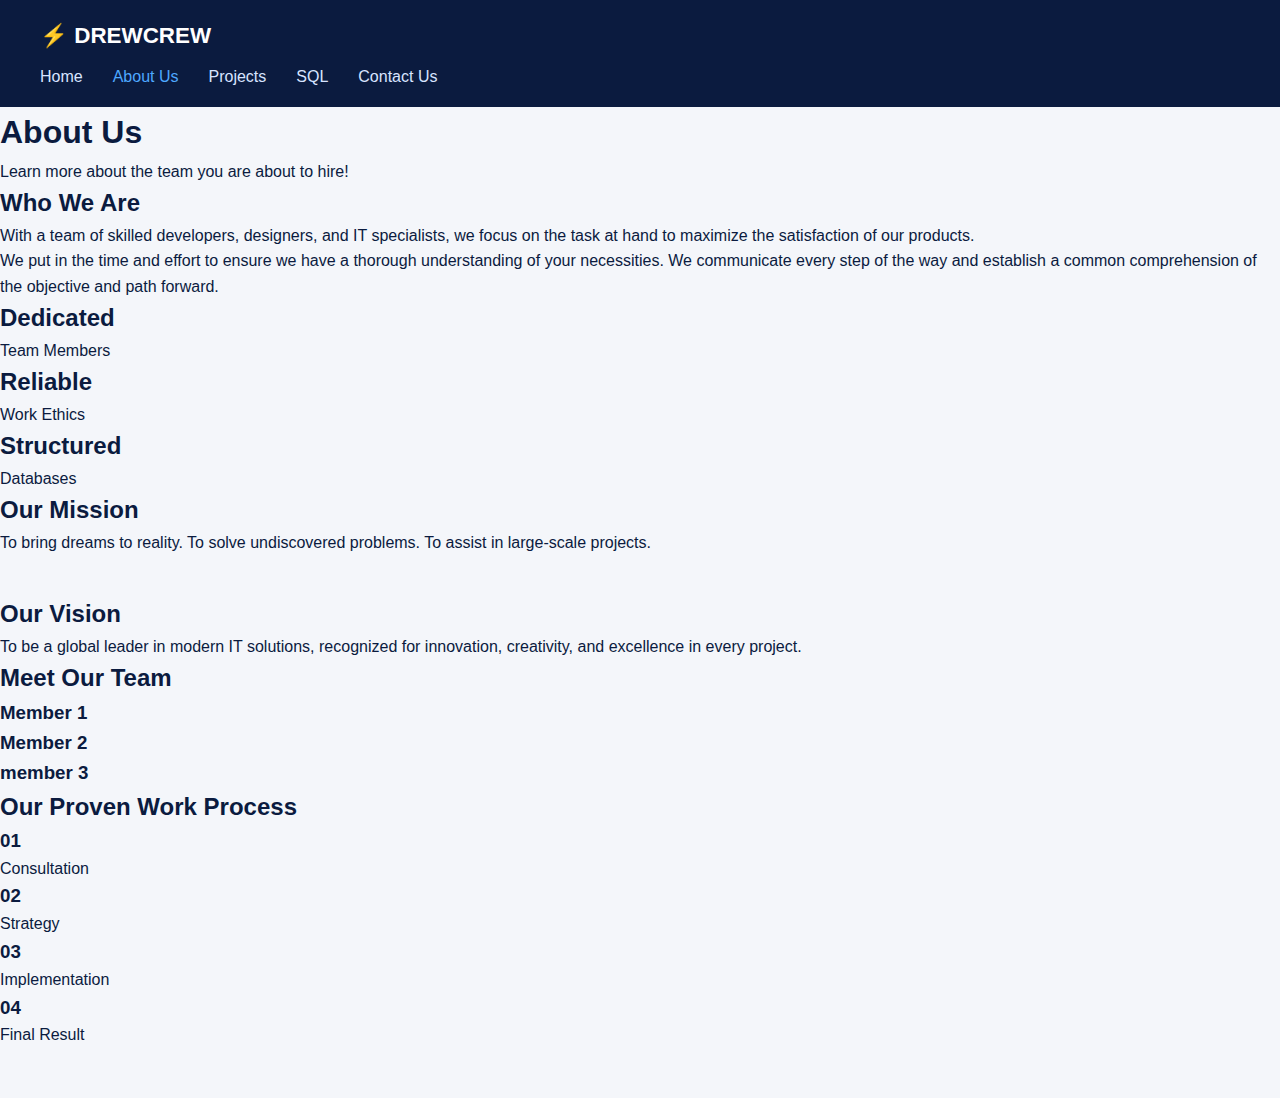
<file: about.html>
<!DOCTYPE html>
<html lang="en">

<head>
    <meta charset="UTF-8">
    <meta name="viewport" content="width=device-width, initial-scale=1.0">
    <title>About Us – DREWCREW</title>
    <link rel="stylesheet" href="style.css">
</head>

<body>

<header>
    <div class="logo">⚡ DREWCREW</div>
    <ul>
        <li><a href="index.html">Home</a></li>
        <li><a href="about.html" style="color:#4ea8ff">About Us</a></li>
        <li><a href="projects.html">Projects</a></li>
        <li><a href="sql.html">SQL</a></li>
        <li><a href="contact.html">Contact Us</a></li>
    </ul>
</header>
    
<div class="page-banner">
    <h1>About Us</h1>
    <p>Learn more about the team you are about to hire!</p>
</div>

<section class="simple-section">

    <h2>Who We Are</h2>
    <p>
        With a team of skilled developers, designers, and IT specialists,
        we focus on the task at hand to maximize the satisfaction of our products.
    </p>
    <p>
        We put in the time and effort to ensure we have a thorough understanding of
        your necessities. We communicate every step of the way and establish a 
        common comprehension of the objective and path forward.
    </p>

</section>

<section class="simple-section">
    <div class="service-boxes">
         <div class="service-box">
        <h2>Dedicated</h2>
        <p>Team Members</p>
    </div>
     <div class="service-box">
        <h2>Reliable</h2>
        <p>Work Ethics</p>
    </div>
    <div class="service-box">
        <h2>Structured</h2>
        <p>Databases</p>
    </div>
    </div>
</section>

<section class="mission-box">

    <h2>Our Mission</h2>
    <p>
        To bring dreams to reality. To solve undiscovered problems. 
        To assist in large-scale projects.
    </p>

    <h2 style="margin-top:40px;">Our Vision</h2>
    <p>
        To be a global leader in modern IT solutions, recognized for
        innovation, creativity, and excellence in every project.
    </p>

</section>

<section class="simple-section">
    <h2>Meet Our Team</h2>

    <div class="team-members">

        <div class="team-card">
            <h3>Member 1</h3>
        </div>

        <div class="team-card">
            <h3>Member 2</h3>
        </div>

        <div class="team-card">
            <h3>member 3</h3>
        </div>

    </div>
</section>

<footer>
    <h2>Our Proven Work Process</h2>

    <div class="footer-steps">
        <div class="footer-step">
            <h3>01</h3>
            <p>Consultation</p>
        </div>

        <div class="footer-step">
            <h3>02</h3>
            <p>Strategy</p>
        </div>

        <div class="footer-step">
            <h3>03</h3>
            <p>Implementation</p>
        </div>

        <div class="footer-step">
            <h3>04</h3>
            <p>Final Result</p>
        </div>
    </div>
</footer>

    
</body>
</html>
</file>
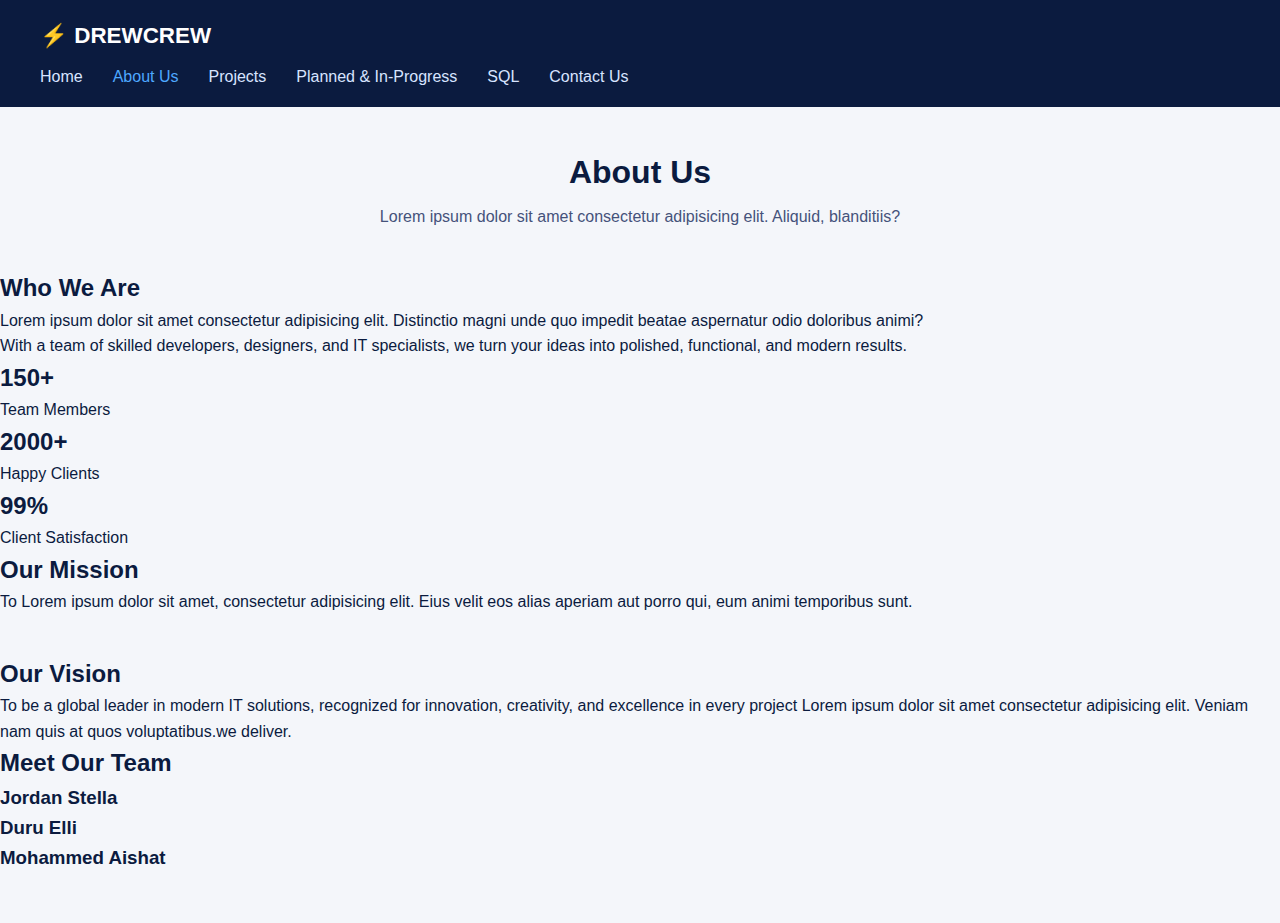
<file: aboutus.html>
<!DOCTYPE html>
<html lang="en">

<head>
    <meta charset="UTF-8">
    <meta name="viewport" content="width=device-width, initial-scale=1.0">
    <title>Document</title>
    <link rel="stylesheet" href="style.css">
</head>

<body>
    <header>
        
        <div class="logo">
    <span class="icon">⚡</span>
    DREWCREW
</div>
        <ul>
            <li><a href="mainpage.html">Home</a></li>
            <li><a href="about.html" style="color:#4ea8ff;">About Us</a></li>
            <li><a href="projects.html">Projects</a></li>
            <li><a href="planned.html">Planned & In-Progress</a></li>
            <li><a href="sql.html">SQL</a></li>
            <li><a href="contact.html">Contact Us</a></li>
        </ul>
    </header>

    <!-- HERO TITLE -->
    <section class="hero-title">
        <h1>About Us</h1>
        <p>Lorem ipsum dolor sit amet consectetur adipisicing elit. Aliquid, blanditiis?</p>
    </section>

    <!-- ABOUT SECTION -->
    <section class="about-section">
        <div class="about-text">
            <h2>Who We Are</h2>
            <p>
                Lorem ipsum dolor sit amet consectetur adipisicing elit. Distinctio magni unde quo impedit beatae
                aspernatur odio doloribus animi?
            </p>
            <p>
                With a team of skilled developers, designers, and IT specialists,
                we turn your ideas into polished, functional, and modern results.
            </p>
        </div>


    </section>

    <!-- STATS SECTION -->
    <section class="stats">
        <div>
            <h2>150+</h2>
            <p>Team Members</p>
        </div>
        <div>
            <h2>2000+</h2>
            <p>Happy Clients</p>
        </div>
        <div>
            <h2>99%</h2>
            <p>Client Satisfaction</p>
        </div>
    </section>

    <!-- MISSION & VISION -->
    <section class="mission-box">
        <h2>Our Mission</h2>
        <p>
            To Lorem ipsum dolor sit amet, consectetur adipisicing elit. Eius velit eos alias aperiam aut porro qui, eum
            animi temporibus sunt.
        </p>

        <h2 style="margin-top:40px;">Our Vision</h2>
        <p>
            To be a global leader in modern IT solutions, recognized for
            innovation, creativity, and excellence in every project Lorem ipsum dolor sit amet consectetur adipisicing
            elit. Veniam nam quis at quos voluptatibus.we deliver.
        </p>
    </section>

    <!-- TEAM SECTION -->
    <section class="team-section">
        <h2>Meet Our Team</h2>

        <div class="team-members">
            <div class="team-card">
               
                <h3>Jordan Stella</h3>
               
            </div>

            <div class="team-card">
               
                <h3>Duru Elli</h3>
                
            </div>

            <div class="team-card">
               
                <h3>Mohammed Aishat</h3>
                
            </div>
        </div>
    </section>
</body>

</html>
</file>
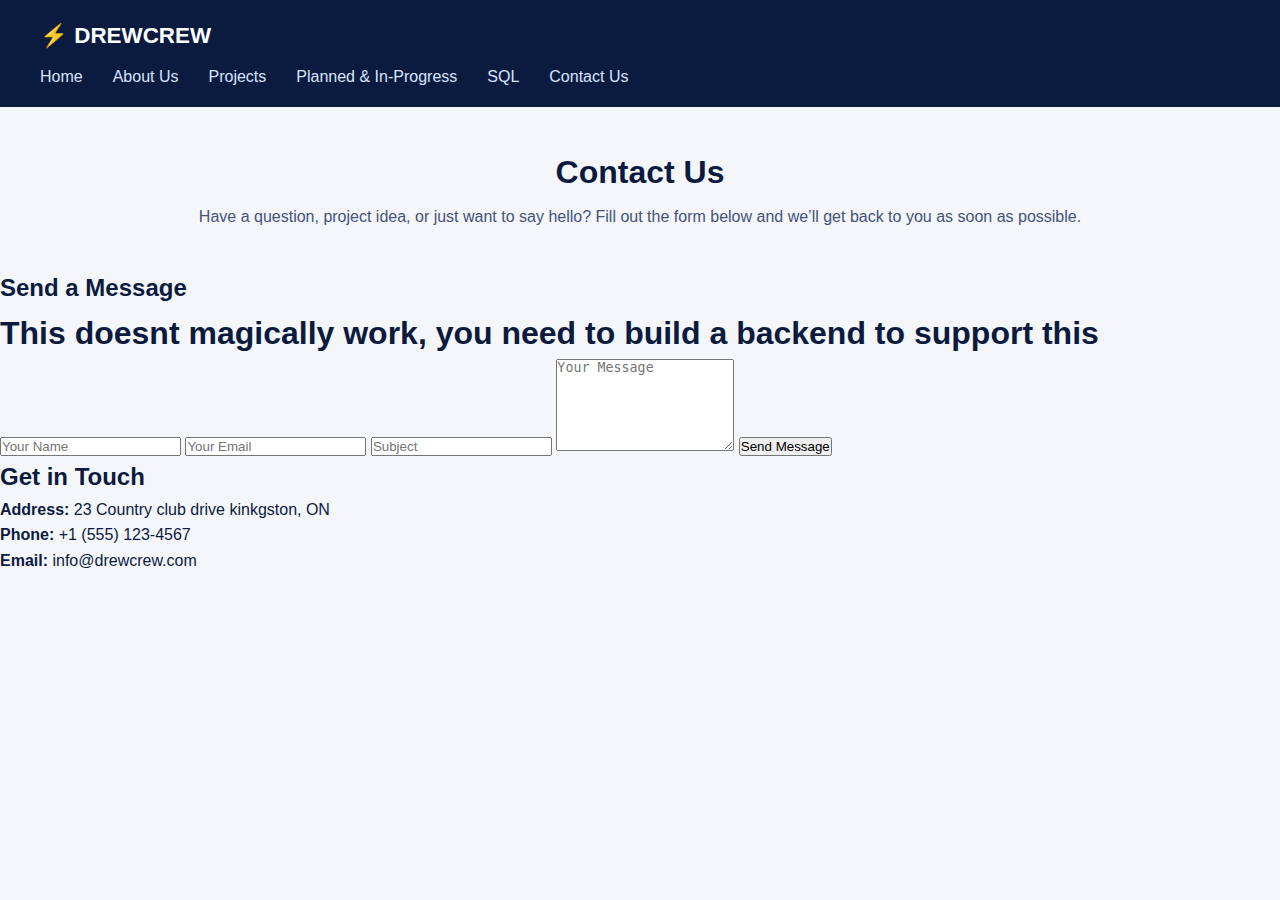
<file: contact.html>
<!DOCTYPE html>
<html lang="en">
<head>
    <meta charset="UTF-8">
    <meta name="viewport" content="width=device-width, initial-scale=1.0">
    <title>Document</title>
    <link rel="stylesheet" href="style.css">
</head>
<body>
    <header>
         <div class="logo">
    <span class="icon">⚡</span>
    DREWCREW
</div>
        <ul>
            <li><a href="index.html">Home</a></li>
            <li><a href="aboutus.html">About Us</a></li>
            <li><a href="projects.html">Projects</a></li>
            <li><a href="planned.html">Planned & In-Progress</a></li>
            <li><a href="sql.html">SQL</a></li>
            <li><a href="contact.html" class="active">Contact Us</a></li>
        </ul>
    </header>

    <!-- HERO -->
    <section class="hero-title">
        <h1>Contact Us</h1>
        <p>Have a question, project idea, or just want to say hello? Fill out the form below and we’ll get back to you as soon as possible.</p>
    </section>

    <!-- CONTACT SECTION -->
    <section class="contact-section">
        <!-- FORM CARD -->
        <div class="contact-card contact-form">
            <h2>Send a Message</h2>
		<h1> This doesnt magically work, you need to build a backend to support this </h1>
            <form>
                <input type="text" placeholder="Your Name" required>
                <input type="email" placeholder="Your Email" required>
                <input type="text" placeholder="Subject" required>
                <textarea rows="6" placeholder="Your Message" required></textarea>
                <button type="submit">Send Message</button>
            </form>
        </div>

        <!-- INFO CARD -->
        <div class="contact-card contact-info">
            <h2>Get in Touch</h2>
            <p><strong>Address:</strong> 23 Country club drive kinkgston, ON</p>
            <p><strong>Phone:</strong> +1 (555) 123-4567</p>
            <p><strong>Email:</strong> info@drewcrew.com</p>
        </div>
    </section>

</body>
</html>
</file>
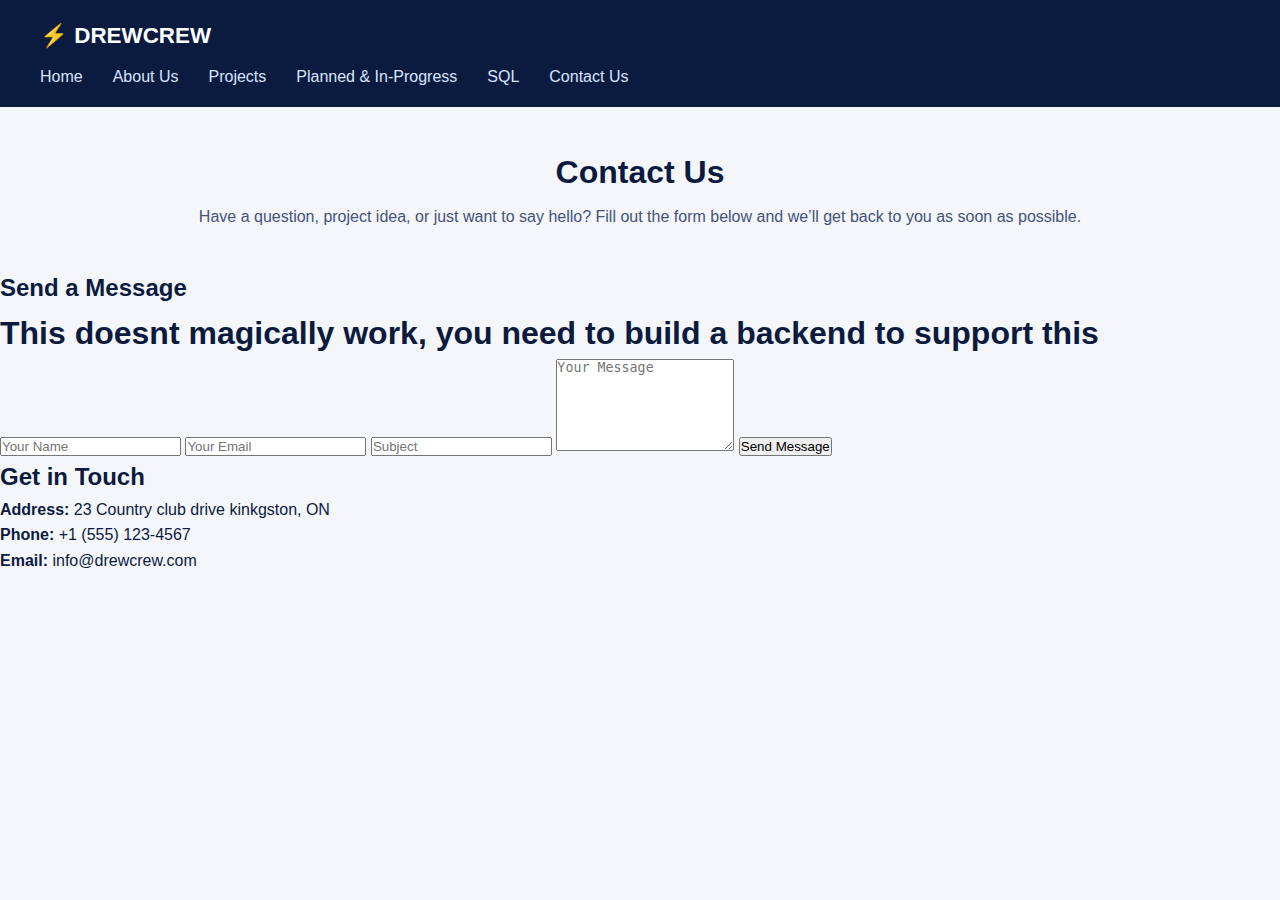
<file: contactus.html>
<!DOCTYPE html>
<html lang="en">
<head>
    <meta charset="UTF-8">
    <meta name="viewport" content="width=device-width, initial-scale=1.0">
    <title>Document</title>
    <link rel="stylesheet" href="style.css">
</head>
<body>
    <header>
         <div class="logo">
    <span class="icon">⚡</span>
    DREWCREW
</div>
        <ul>
            <li><a href="index.html">Home</a></li>
            <li><a href="aboutus.html">About Us</a></li>
            <li><a href="projects.html">Projects</a></li>
            <li><a href="planned.html">Planned & In-Progress</a></li>
            <li><a href="sql.html">SQL</a></li>
            <li><a href="contactus.html" class="active">Contact Us</a></li>
        </ul>
    </header>

    <!-- HERO -->
    <section class="hero-title">
        <h1>Contact Us</h1>
        <p>Have a question, project idea, or just want to say hello? Fill out the form below and we’ll get back to you as soon as possible.</p>
    </section>

    <!-- CONTACT SECTION -->
    <section class="contact-section">
        <!-- FORM CARD -->
        <div class="contact-card contact-form">
            <h2>Send a Message</h2>
		<h1> This doesnt magically work, you need to build a backend to support this </h1>
            <form>
                <input type="text" placeholder="Your Name" required>
                <input type="email" placeholder="Your Email" required>
                <input type="text" placeholder="Subject" required>
                <textarea rows="6" placeholder="Your Message" required></textarea>
                <button type="submit">Send Message</button>
            </form>
        </div>

        <!-- INFO CARD -->
        <div class="contact-card contact-info">
            <h2>Get in Touch</h2>
            <p><strong>Address:</strong> 23 Country club drive kinkgston, ON</p>
            <p><strong>Phone:</strong> +1 (555) 123-4567</p>
            <p><strong>Email:</strong> info@drewcrew.com</p>
        </div>
    </section>

</body>
</html>
</file>
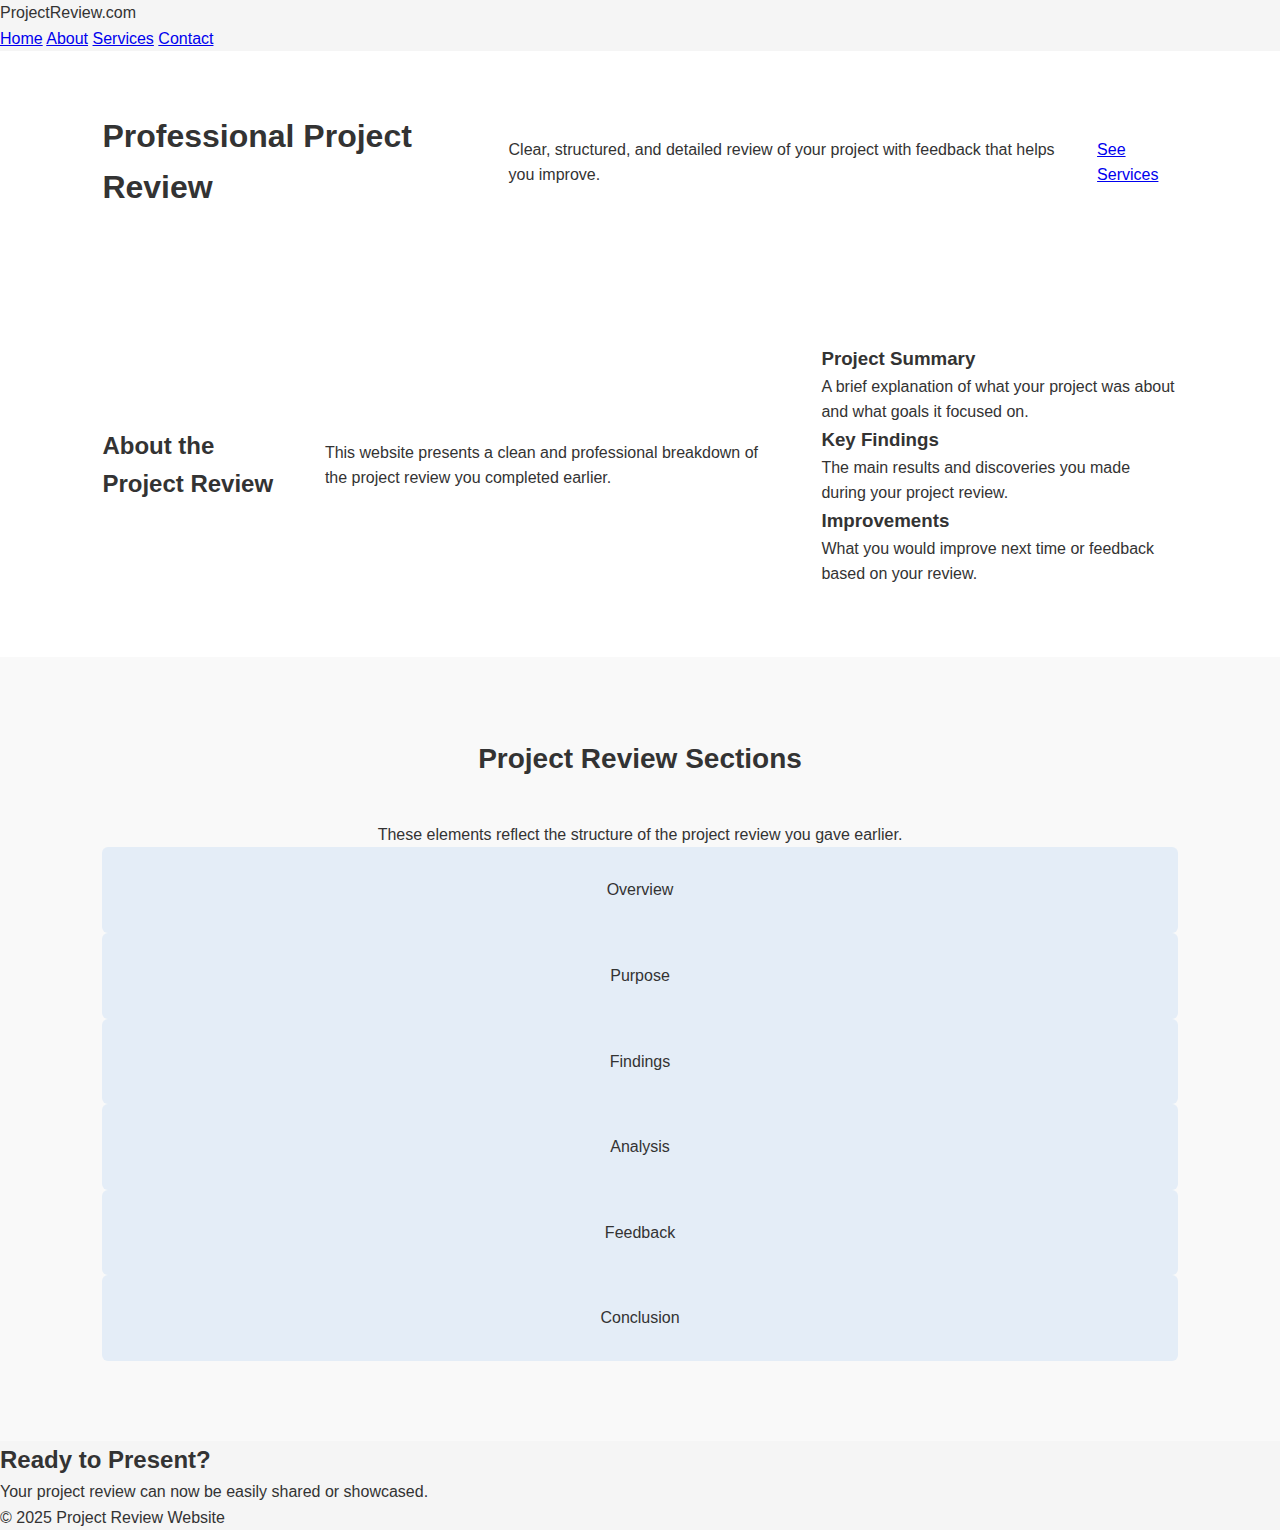
<file: index2.html>
<!DOCTYPE html>
<html lang="en">
<head>
    <meta charset="UTF-8">
    <meta name="viewport" content="width=device-width, initial-scale=1.0">
    <title>Document</title>
    <link rel="stylesheet" href="2.css">
</head>
<body>
<!-- HEADER -->
<header>
<div class="logo">ProjectReview.com</div>
<nav>
<a href="#home">Home</a>
<a href="#about">About</a>
<a href="#services">Services</a>
<a href="#contact">Contact</a>
</nav>
</header>


<!-- HERO SECTION -->
<section class="hero" id="home">
<h1>Professional Project Review</h1>
<p>Clear, structured, and detailed review of your project with feedback that helps you improve.</p>
<a href="#services" class="btn">See Services</a>
</section>


<!-- ABOUT SECTION -->
<section class="about" id="about">
<h2>About the Project Review</h2>
<p>This website presents a clean and professional breakdown of the project review you completed earlier.</p>


<div class="about-grid">
<div class="about-card">
<h3>Project Summary</h3>
<p>A brief explanation of what your project was about and what goals it focused on.</p>
</div>


<div class="about-card">
<h3>Key Findings</h3>
<p>The main results and discoveries you made during your project review.</p>
</div>


<div class="about-card">
<h3>Improvements</h3>
<p>What you would improve next time or feedback based on your review.</p>
</div>
</div>
</section>


<!-- SERVICES SECTION -->
<section class="services" id="services">
<h2>Project Review Sections</h2>
<p>These elements reflect the structure of the project review you gave earlier.</p>


<div class="service-grid">
<div class="service-box">Overview</div>
<div class="service-box">Purpose</div>
<div class="service-box">Findings</div>
<div class="service-box">Analysis</div>
<div class="service-box">Feedback</div>
<div class="service-box">Conclusion</div>
</div>
</section>


<!-- CTA -->
<section class="cta">
<h2>Ready to Present?</h2>
<p>Your project review can now be easily shared or showcased.</p>
</section>


<footer>
© 2025 Project Review Website
</footer>

</body>
</html>
</file>
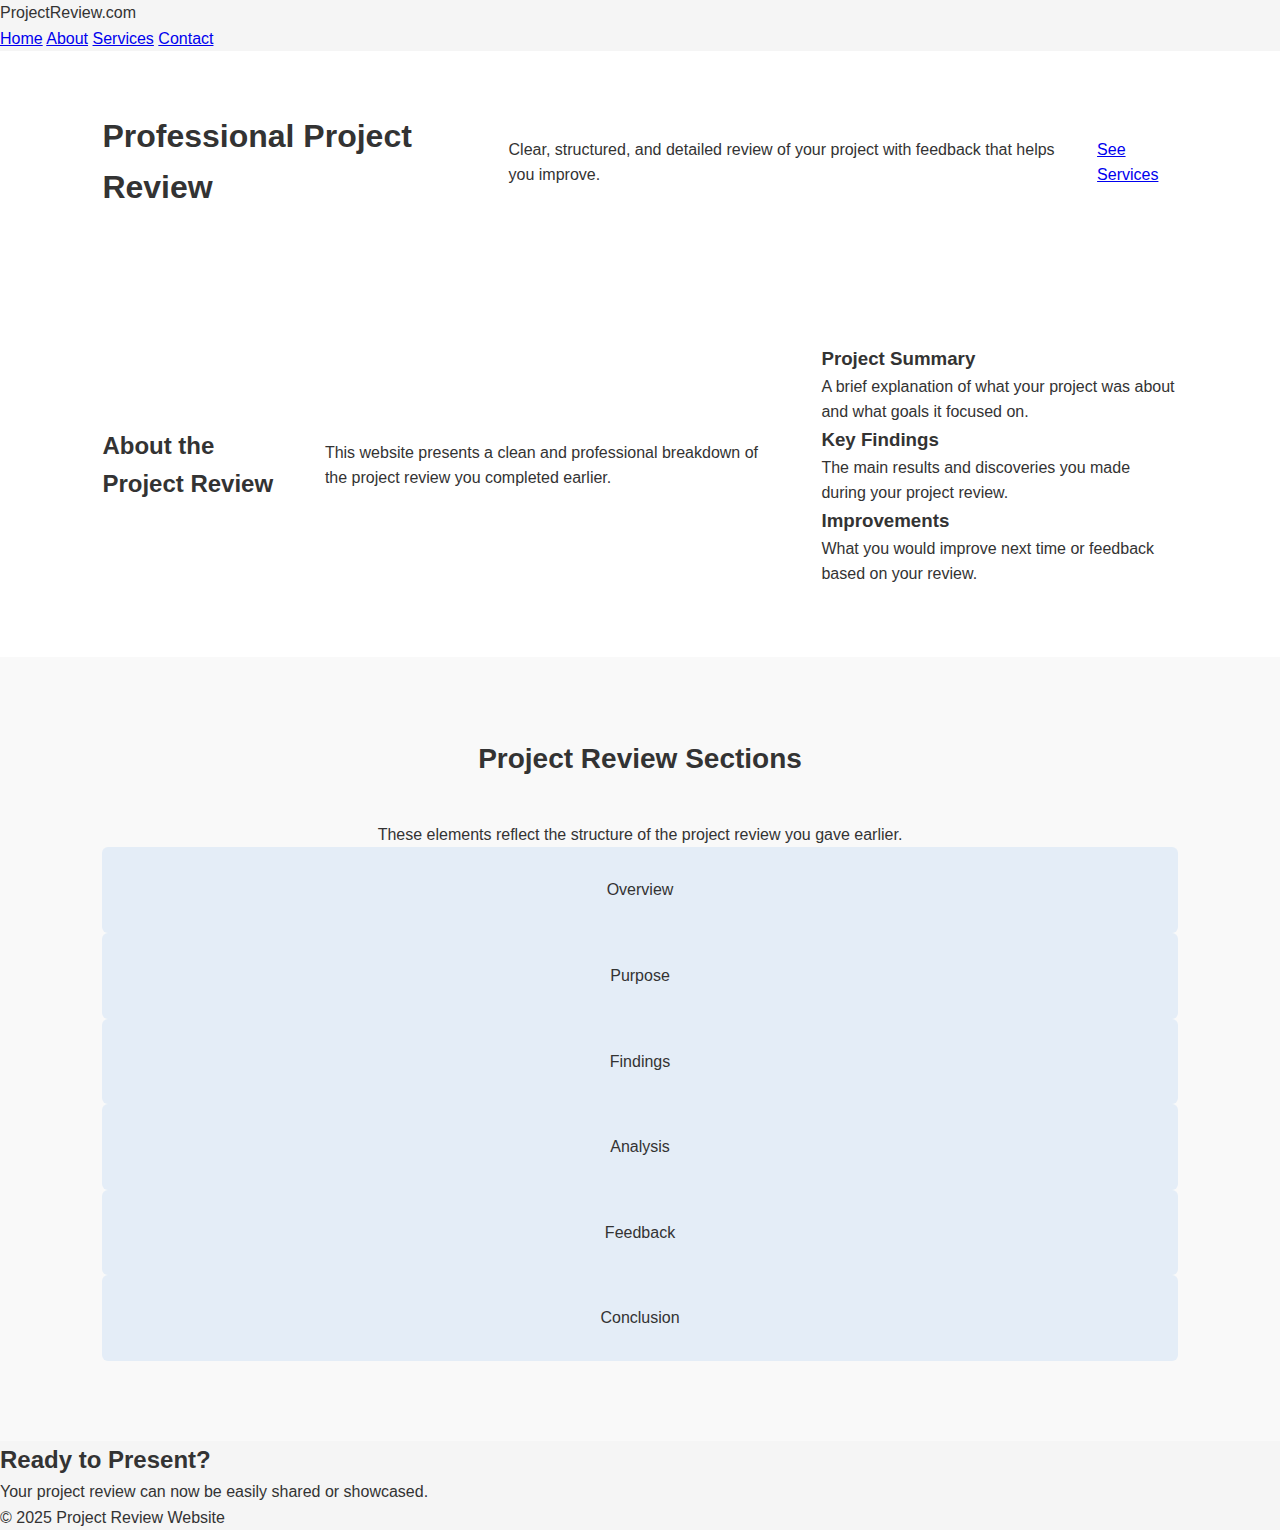
<file: num3.html>
<!DOCTYPE html>
<html lang="en">
<head>
    <meta charset="UTF-8">
    <meta name="viewport" content="width=device-width, initial-scale=1.0">
    <title>Document</title>
    <link rel="stylesheet" href="2.css">
</head>
<body>
    </head>


<body>
<!-- HEADER -->
<header>
<div class="logo">ProjectReview.com</div>
<nav>
<a href="#home">Home</a>
<a href="#about">About</a>
<a href="#services">Services</a>
<a href="#contact">Contact</a>
</nav>
</header>


<!-- HERO SECTION -->
<section class="hero" id="home">
<h1>Professional Project Review</h1>
<p>Clear, structured, and detailed review of your project with feedback that helps you improve.</p>
<a href="#services" class="btn">See Services</a>
</section>


<!-- ABOUT SECTION -->
<section class="about" id="about">
<h2>About the Project Review</h2>
<p>This website presents a clean and professional breakdown of the project review you completed earlier.</p>


<div class="about-grid">
<div class="about-card">
<h3>Project Summary</h3>
<p>A brief explanation of what your project was about and what goals it focused on.</p>
</div>


<div class="about-card">
<h3>Key Findings</h3>
<p>The main results and discoveries you made during your project review.</p>
</div>


<div class="about-card">
<h3>Improvements</h3>
<p>What you would improve next time or feedback based on your review.</p>
</div>
</div>
</section>


<!-- SERVICES SECTION -->
<section class="services" id="services">
<h2>Project Review Sections</h2>
<p>These elements reflect the structure of the project review you gave earlier.</p>


<div class="service-grid">
<div class="service-box">Overview</div>
<div class="service-box">Purpose</div>
<div class="service-box">Findings</div>
<div class="service-box">Analysis</div>
<div class="service-box">Feedback</div>
<div class="service-box">Conclusion</div>
</div>
</section>


<!-- CTA -->
<section class="cta">
<h2>Ready to Present?</h2>
<p>Your project review can now be easily shared or showcased.</p>
</section>


<footer>
© 2025 Project Review Website
</footer>

</body>
</html>
</file>
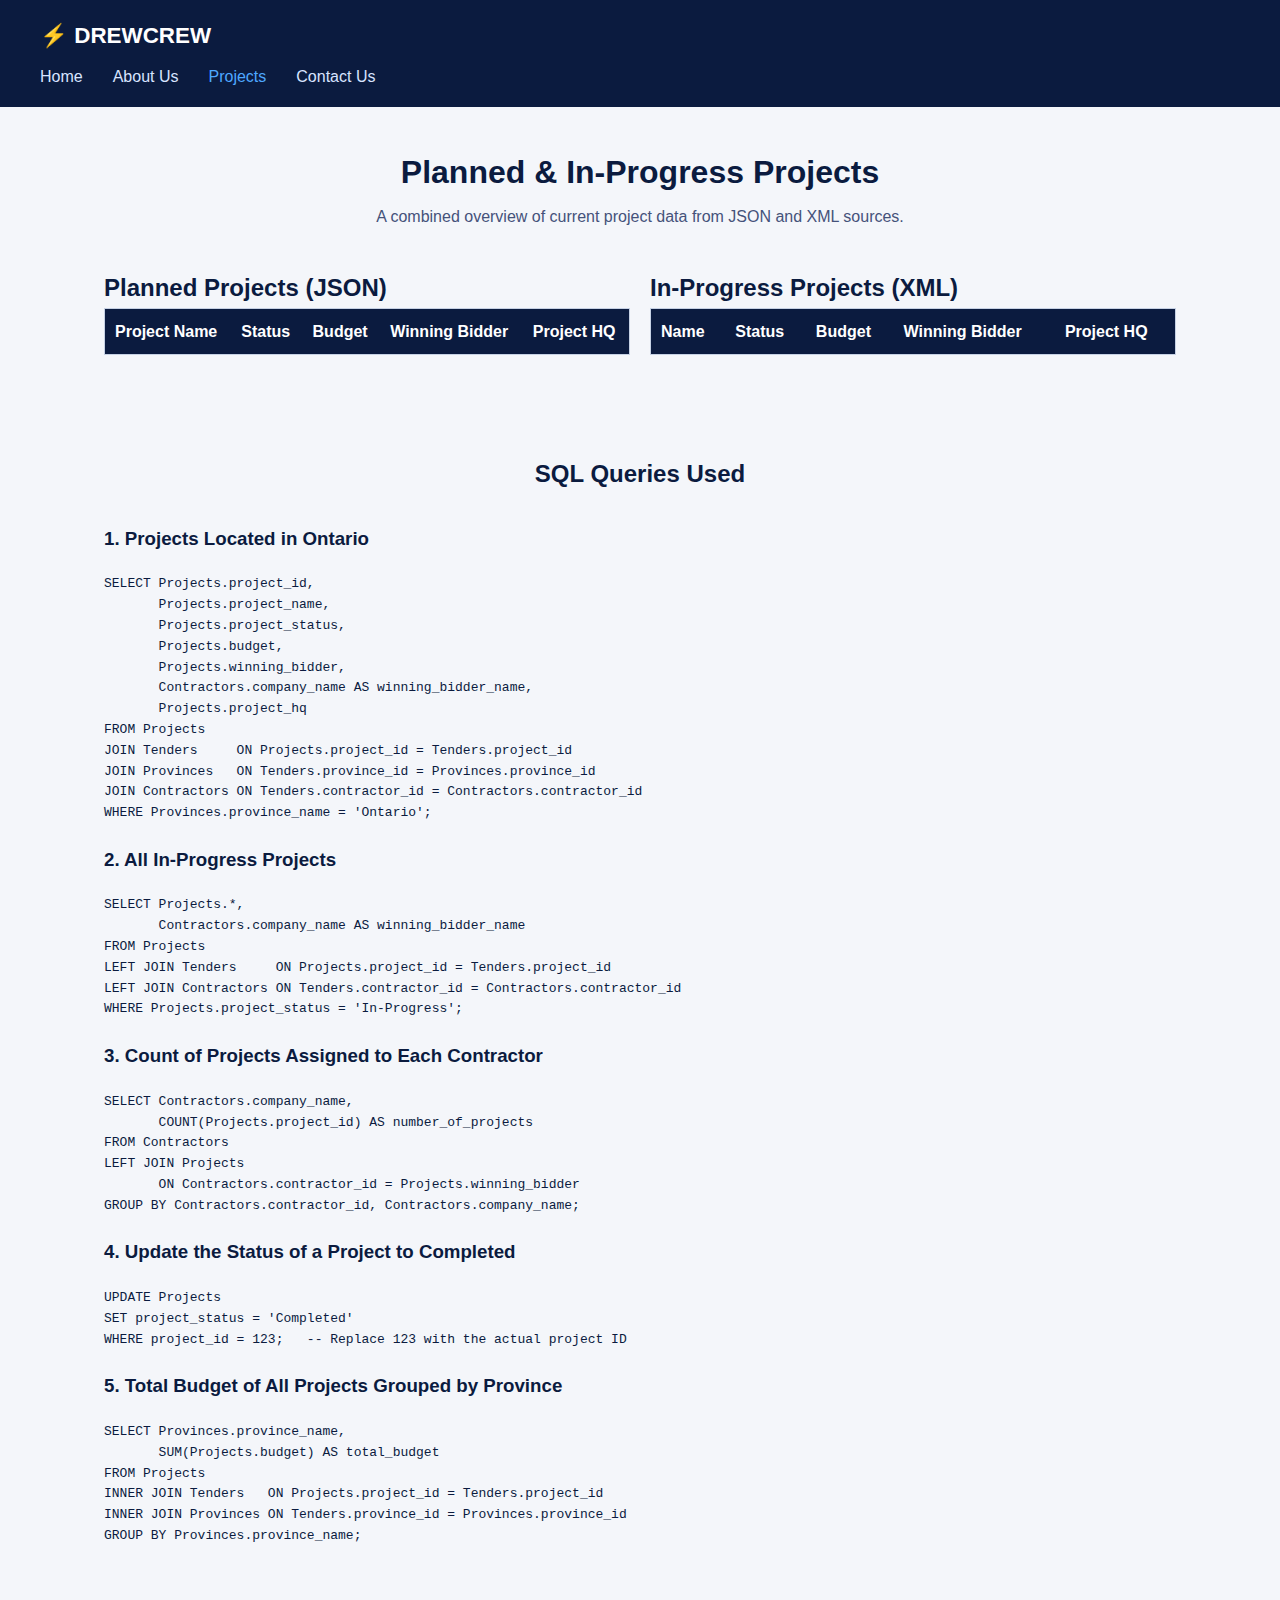
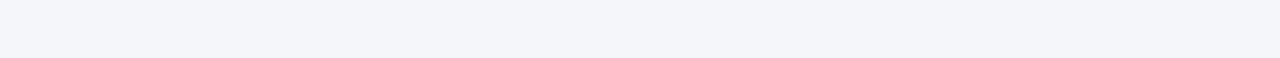
<file: planned&progressprojects.html>
<!DOCTYPE html>
<html lang="en">
<head>
    <meta charset="UTF-8">
    <meta name="viewport" content="width=device-width, initial-scale=1.0">
    <title>Planned & In-Progress Projects</title>
    <link rel="stylesheet" href="style.css">
</head>

<body>

    <!-- HEADER -->
    <header>
        <div class="logo">
            <span class="icon">⚡</span>
            DREWCREW
        </div>
        <ul>
            <li><a href="index.html">Home</a></li>
            <li><a href="about.html">About Us</a></li>
            <li><a href="planned&progressprojects.html" style="color:#4ea8ff !important">Projects</a></li>
            <li><a href="contact.html">Contact Us</a></li>
        </ul>
    </header>

    <!-- HERO -->
    <section class="hero-title">
        <h1>Planned & In-Progress Projects</h1>
        <p>A combined overview of current project data from JSON and XML sources.</p>
    </section>


    <!-- ================= TABLES ================= -->
    <section class="table-section two-column-tables" style="padding: 0 40px;">

        <!-- Planned Projects -->
        <div class="table-wrapper">
            <h2>Planned Projects (JSON)</h2>

            <table>
                <thead>
                    <tr>
                        <th>Project Name</th>
                        <th>Status</th>
                        <th>Budget</th>
                        <th>Winning Bidder</th>
                        <th>Project HQ</th>
                    </tr>
                </thead>
                <tbody id="planned-table"></tbody>
            </table>
        </div>

        <!-- In-Progress Projects -->
        <div class="table-wrapper">
            <h2>In-Progress Projects (XML)</h2>

            <table id="inprogress-table">
                <thead>
                    <tr>
                        <th>Name</th>
                        <th>Status</th>
                        <th>Budget</th>
                        <th>Winning Bidder</th>
                        <th>Project HQ</th>
                    </tr>
                </thead>
                <tbody></tbody>
            </table>
        </div>

    </section>


    <!-- ================= SQL SECTION ================= -->
   <section class="sql-section" style="padding:40px;">
    <h2 style="text-align:center;">SQL Queries Used</h2>

    <h3>1. Projects Located in Ontario</h3>
    <pre><code>
SELECT Projects.project_id,
       Projects.project_name,
       Projects.project_status,
       Projects.budget,
       Projects.winning_bidder,
       Contractors.company_name AS winning_bidder_name,
       Projects.project_hq
FROM Projects
JOIN Tenders     ON Projects.project_id = Tenders.project_id
JOIN Provinces   ON Tenders.province_id = Provinces.province_id
JOIN Contractors ON Tenders.contractor_id = Contractors.contractor_id
WHERE Provinces.province_name = 'Ontario';
    </code></pre>

    <h3>2. All In-Progress Projects</h3>
    <pre><code>
SELECT Projects.*,
       Contractors.company_name AS winning_bidder_name
FROM Projects
LEFT JOIN Tenders     ON Projects.project_id = Tenders.project_id
LEFT JOIN Contractors ON Tenders.contractor_id = Contractors.contractor_id
WHERE Projects.project_status = 'In-Progress';
    </code></pre>

    <h3>3. Count of Projects Assigned to Each Contractor</h3>
    <pre><code>
SELECT Contractors.company_name,
       COUNT(Projects.project_id) AS number_of_projects
FROM Contractors
LEFT JOIN Projects
       ON Contractors.contractor_id = Projects.winning_bidder
GROUP BY Contractors.contractor_id, Contractors.company_name;
    </code></pre>

    <h3>4. Update the Status of a Project to Completed</h3>
    <pre><code>
UPDATE Projects
SET project_status = 'Completed'
WHERE project_id = 123;   -- Replace 123 with the actual project ID
    </code></pre>

    <h3>5. Total Budget of All Projects Grouped by Province</h3>
    <pre><code>
SELECT Provinces.province_name,
       SUM(Projects.budget) AS total_budget
FROM Projects
INNER JOIN Tenders   ON Projects.project_id = Tenders.project_id
INNER JOIN Provinces ON Tenders.province_id = Provinces.province_id
GROUP BY Provinces.province_name;
    </code></pre>
</section>


    <!-- ================= JAVASCRIPT ================= -->
    <script>

        /*  1. Load contractor names for lookup */
        let contractorLookup = {};

        fetch('https://jay-iii.github.io/data-contractors.json')
            .then(res => res.json())
            .then(data => {
                data.contractors.forEach(c => {
                    contractorLookup[c.id] = c.name;
                });
            });


        /* 2. Load Planned JSON Projects */
        fetch('https://jay-iii.github.io/COMP1020/data-Planned.json')
            .then(response => response.json())
            .then(data => {
                const tableBody = document.getElementById('planned-table');

                data.projects.forEach(project => {
                    const row = document.createElement('tr');
                    row.innerHTML = `
                        <td>${project.project_name}</td>
                        <td>${project.project_status}</td>
                        <td>${project.budget}</td>
                        <td>${contractorLookup[project.winning_bidder] || project.winning_bidder}</td>
                        <td>${project.project_hq}</td>
                    `;
                    tableBody.appendChild(row);
                });
            })
            .catch(error => console.error('Error fetching Planned Projects:', error));


        /*  3. Helper for XML Extraction */
        const getXMLText = (parent, tag) => {
            const el = parent.getElementsByTagName(tag)[0];
            return el ? el.textContent : '';
        };


        /*  4. Load In-Progress XML Projects */
        fetch('https://jay-iii.github.io/COMP1020/data-In-Progress.xml')
            .then(res => res.text())
            .then(str => new window.DOMParser().parseFromString(str, "text/xml"))
            .then(xml => {
                const tableBody = document.querySelector('#inprogress-table tbody');
                const projects = xml.getElementsByTagName('Project');

                Array.from(projects).forEach(project => {
                    const bidderId = getXMLText(project, 'winning_bidder');
                    const bidderName = contractorLookup[bidderId] || bidderId;

                    const row = document.createElement('tr');
                    row.innerHTML = `
                        <td>${getXMLText(project, 'project_name')}</td>
                        <td>${getXMLText(project, 'project_status')}</td>
                        <td>${getXMLText(project, 'budget')}</td>
                        <td>${bidderName}</td>
                        <td>${getXMLText(project, 'project_hq')}</td>
                    `;
                    tableBody.appendChild(row);
                });
            })
            .catch(err => console.error('Error fetching In-Progress Projects:', err));

    </script>

</body>
</html>
</file>
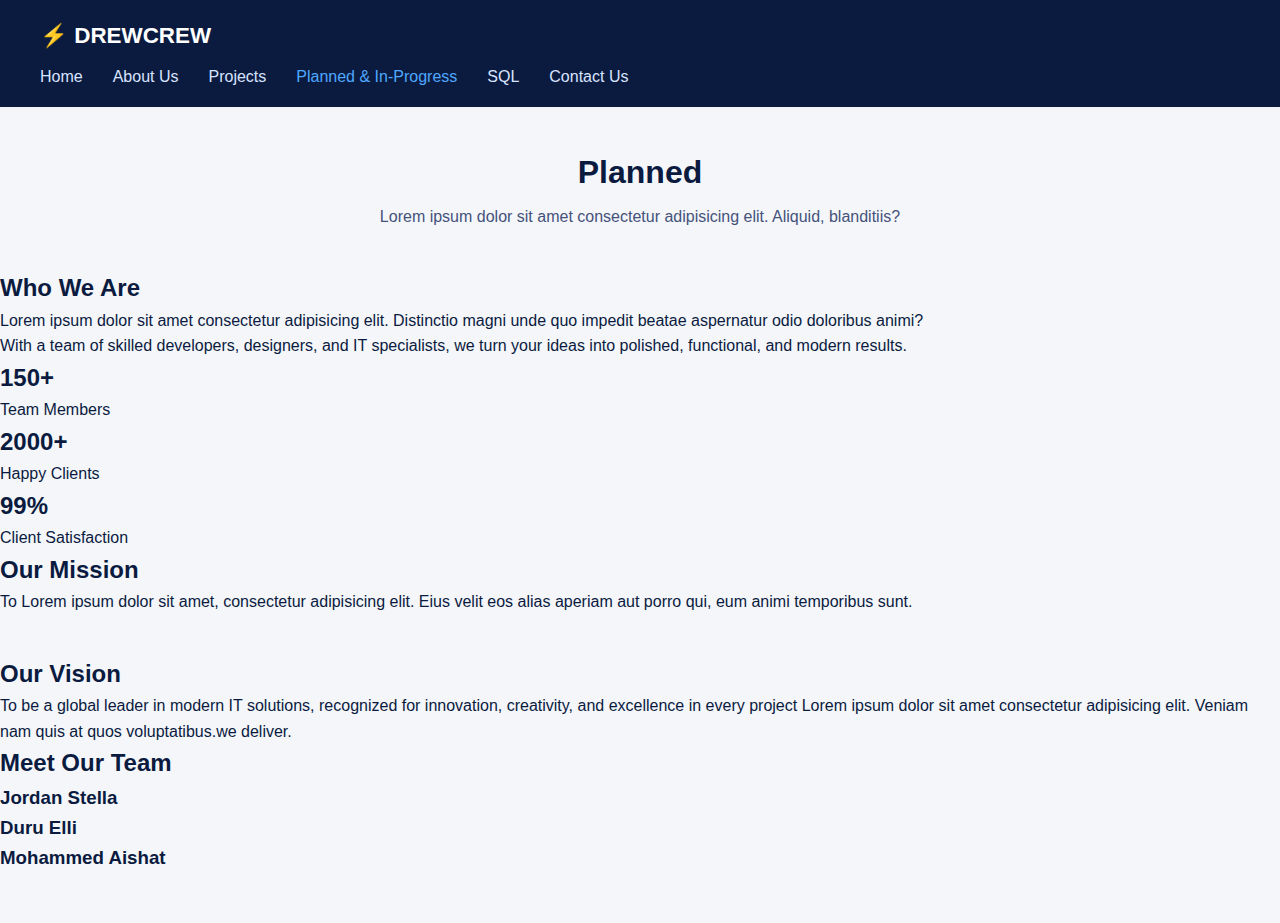
<file: planned.html>
<!DOCTYPE html>
<html lang="en">

<head>
    <meta charset="UTF-8">
    <meta name="viewport" content="width=device-width, initial-scale=1.0">
    <title>Document</title>
    <link rel="stylesheet" href="style.css">
</head>

<body>
    <header>
        
        <div class="logo">
    <span class="icon">⚡</span>
    DREWCREW
</div>
        <ul>
            <li><a href="index.html">Home</a></li>
            <li><a href="about.html">About Us</a></li>
            <li><a href="projects.html">Projects</a></li>
            <li><a href="planned.html" style="color:#4ea8ff;">Planned & In-Progress</a></li>
            <li><a href="sql.html">SQL</a></li>
            <li><a href="contact.html">Contact Us</a></li>
        </ul>
    </header>

    <!-- HERO TITLE -->
    <section class="hero-title">
        <h1>Planned</h1>
        <p>Lorem ipsum dolor sit amet consectetur adipisicing elit. Aliquid, blanditiis?</p>
    </section>

    <!-- ABOUT SECTION -->
    <section class="about-section">
        <div class="about-text">
            <h2>Who We Are</h2>
            <p>
                Lorem ipsum dolor sit amet consectetur adipisicing elit. Distinctio magni unde quo impedit beatae
                aspernatur odio doloribus animi?
            </p>
            <p>
                With a team of skilled developers, designers, and IT specialists,
                we turn your ideas into polished, functional, and modern results.
            </p>
        </div>


    </section>

    <!-- STATS SECTION -->
    <section class="stats">
        <div>
            <h2>150+</h2>
            <p>Team Members</p>
        </div>
        <div>
            <h2>2000+</h2>
            <p>Happy Clients</p>
        </div>
        <div>
            <h2>99%</h2>
            <p>Client Satisfaction</p>
        </div>
    </section>

    <!-- MISSION & VISION -->
    <section class="mission-box">
        <h2>Our Mission</h2>
        <p>
            To Lorem ipsum dolor sit amet, consectetur adipisicing elit. Eius velit eos alias aperiam aut porro qui, eum
            animi temporibus sunt.
        </p>

        <h2 style="margin-top:40px;">Our Vision</h2>
        <p>
            To be a global leader in modern IT solutions, recognized for
            innovation, creativity, and excellence in every project Lorem ipsum dolor sit amet consectetur adipisicing
            elit. Veniam nam quis at quos voluptatibus.we deliver.
        </p>
    </section>

    <!-- TEAM SECTION -->
    <section class="team-section">
        <h2>Meet Our Team</h2>

        <div class="team-members">
            <div class="team-card">
               
                <h3>Jordan Stella</h3>
               
            </div>

            <div class="team-card">
               
                <h3>Duru Elli</h3>
                
            </div>

            <div class="team-card">
               
                <h3>Mohammed Aishat</h3>
                
            </div>
        </div>
    </section>
</body>


</html>
</file>
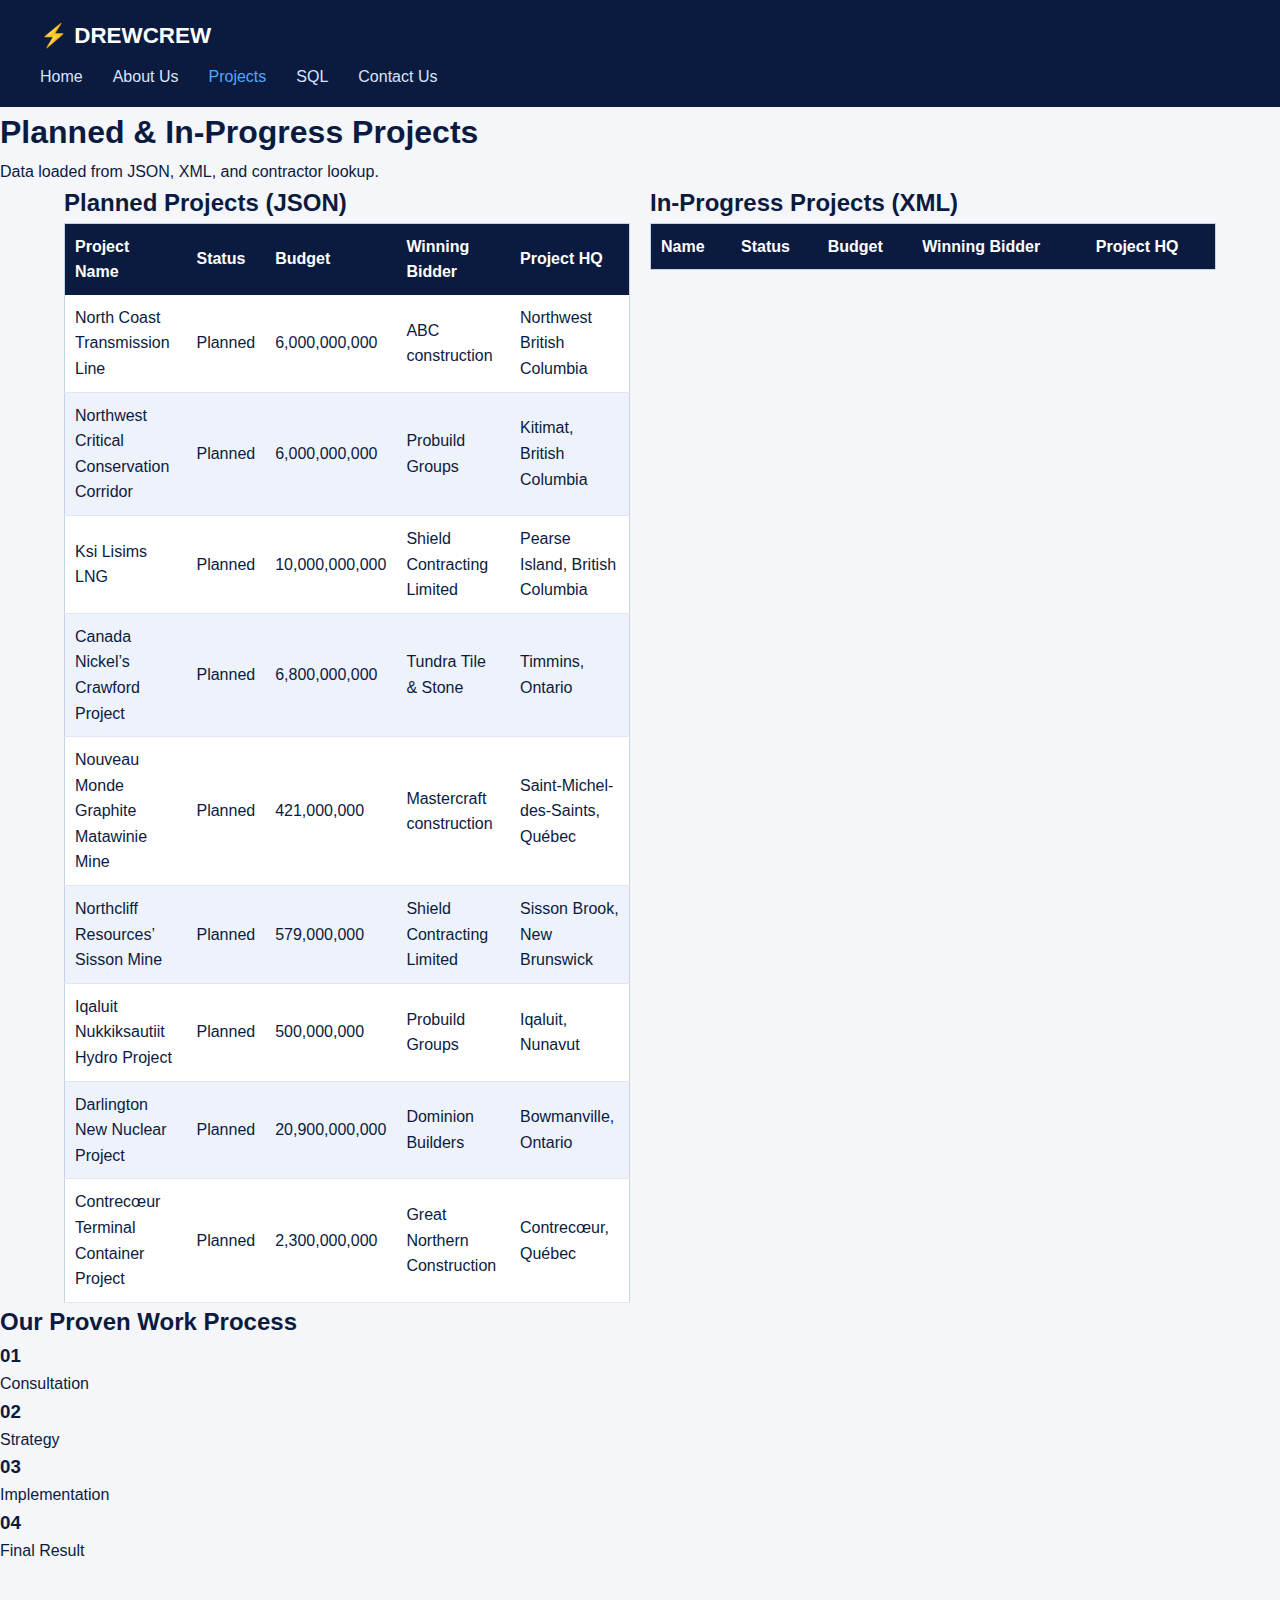
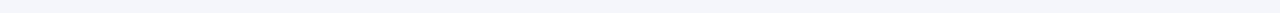
<file: projects.html>
<!DOCTYPE html>
<html lang="en">
<head>
    <meta charset="UTF-8">
    <meta name="viewport" content="width=device-width, initial-scale=1.0">
    <title>Planned & In-Progress Projects</title>
    <link rel="stylesheet" href="style.css">
</head>

<body>

    <!-- Navigation Header -->
    <header>
    <div class="logo">⚡ DREWCREW</div>
    <ul>
        <li><a href="index.html" >Home</a></li>
        <li><a href="about.html">About Us</a></li>
        <li><a href="projects.html" style="color:#4ea8ff">Projects</a></li>
        <li><a href="sql.html">SQL</a></li>
        <li><a href="contact.html">Contact Us</a></li>
    </ul>
</header>

    <!-- Page Title Banner -->
    <div class="page-banner">
        <h1>Planned & In-Progress Projects</h1>
        <p>Data loaded from JSON, XML, and contractor lookup.</p>
    </div>

    <!-- TABLE SECTION -->
    <section class="table-section">

        <div class="two-column-tables">

            <!-- Planned JSON Table -->
            <div class="table-wrapper">
                <h2>Planned Projects (JSON)</h2>

                <table>
                    <thead>
                        <tr>
                            <th>Project Name</th>
                            <th>Status</th>
                            <th>Budget</th>
                            <th>Winning Bidder</th>
                            <th>Project HQ</th>
                        </tr>
                    </thead>
                    <tbody id="planned-table"></tbody>
                </table>
            </div>

            <!-- In-Progress XML Table -->
            <div class="table-wrapper">
                <h2>In-Progress Projects (XML)</h2>

                <table>
                    <thead>
                        <tr>
                            <th>Name</th>
                            <th>Status</th>
                            <th>Budget</th>
                            <th>Winning Bidder</th>
                            <th>Project HQ</th>
                        </tr>
                    </thead>
                    <tbody id="inprogress-table"></tbody>
                </table>
            </div>

        </div>
    </section>

    <!-- SIMPLE BEGINNER JAVASCRIPT -->
    <script>

        /* Comma Helper */
        function addCommas(x) {
    if (!x) return x;
    x = x.toString();
    return x.replace(/\B(?=(\d{3})+(?!\d))/g, ",");
}

        /* Contractor lookup table */
        var contractorLookup = {};

        /* Load contractor JSON */
        fetch("data-contractors.json")
            .then(response => response.json())
            .then(contractors => {

                for (var i = 0; i < contractors.length; i++) {
                    contractorLookup[contractors[i].contractor_id] = contractors[i].company_name;
                }

                loadPlannedProjects();
                loadInProgressProjects();

            });

        /* Load the planned JSON projects */
   function loadPlannedProjects() {

    fetch("data-Planned.json")
        .then(r => r.json())
        .then(data => {

            var list = data; // <--- FIXED
            var table = document.getElementById("planned-table");

            for (var i = 0; i < list.length; i++) {
                var p = list[i];
                var winner = contractorLookup[p.winning_bidder];

                table.innerHTML +=
                "<tr>" +
                "<td>" + p.project_name + "</td>" +
                "<td>" + p.project_status + "</td>" +
                "<td>" + addCommas(p.budget) + "</td>" +
                "<td>" + winner + "</td>" +
                "<td>" + p.project_hq + "</td>" +
                "</tr>";
            }
        });
}


        /* Load in-progress XML projects */
        function loadInProgressProjects() {

            fetch("data-In-Progress.xml")
                .then(r => r.text())
                .then(text => (new DOMParser()).parseFromString(text, "text/xml"))
                .then(xml => {

                    var rows = xml.getElementsByTagName("Project");
                    var table = document.getElementById("inprogress-table");

                    for (var i = 0; i < rows.length; i++) {
                        var p = rows[i];

                        var name = p.getElementsByTagName("project_name")[0].textContent;
                        var status = p.getElementsByTagName("project_status")[0].textContent;
                        var budget = p.getElementsByTagName("budget")[0].textContent;
                        var bidderID = p.getElementsByTagName("winning_bidder")[0].textContent;
                        var hq = p.getElementsByTagName("project_hq")[0].textContent;

                        var bidderName = contractorLookup[bidderID];

                        table.innerHTML +=
                        "<tr>" +
                        "<td>" + name + "</td>" +
                        "<td>" + status + "</td>" +
                        "<td>" + addCommas(budget) + "</td>" +
                        "<td>" + bidderName + "</td>" +
                        "<td>" + hq + "</td>" +
                        "</tr>";
                    }
                });
        }

    </script>

<footer>
    <h2>Our Proven Work Process</h2>

    <div class="footer-steps">
        <div class="footer-step">
            <h3>01</h3>
            <p>Consultation</p>
        </div>

        <div class="footer-step">
            <h3>02</h3>
            <p>Strategy</p>
        </div>

        <div class="footer-step">
            <h3>03</h3>
            <p>Implementation</p>
        </div>

        <div class="footer-step">
            <h3>04</h3>
            <p>Final Result</p>
        </div>
    </div>
</footer>


    
</body>
</html>
</file>
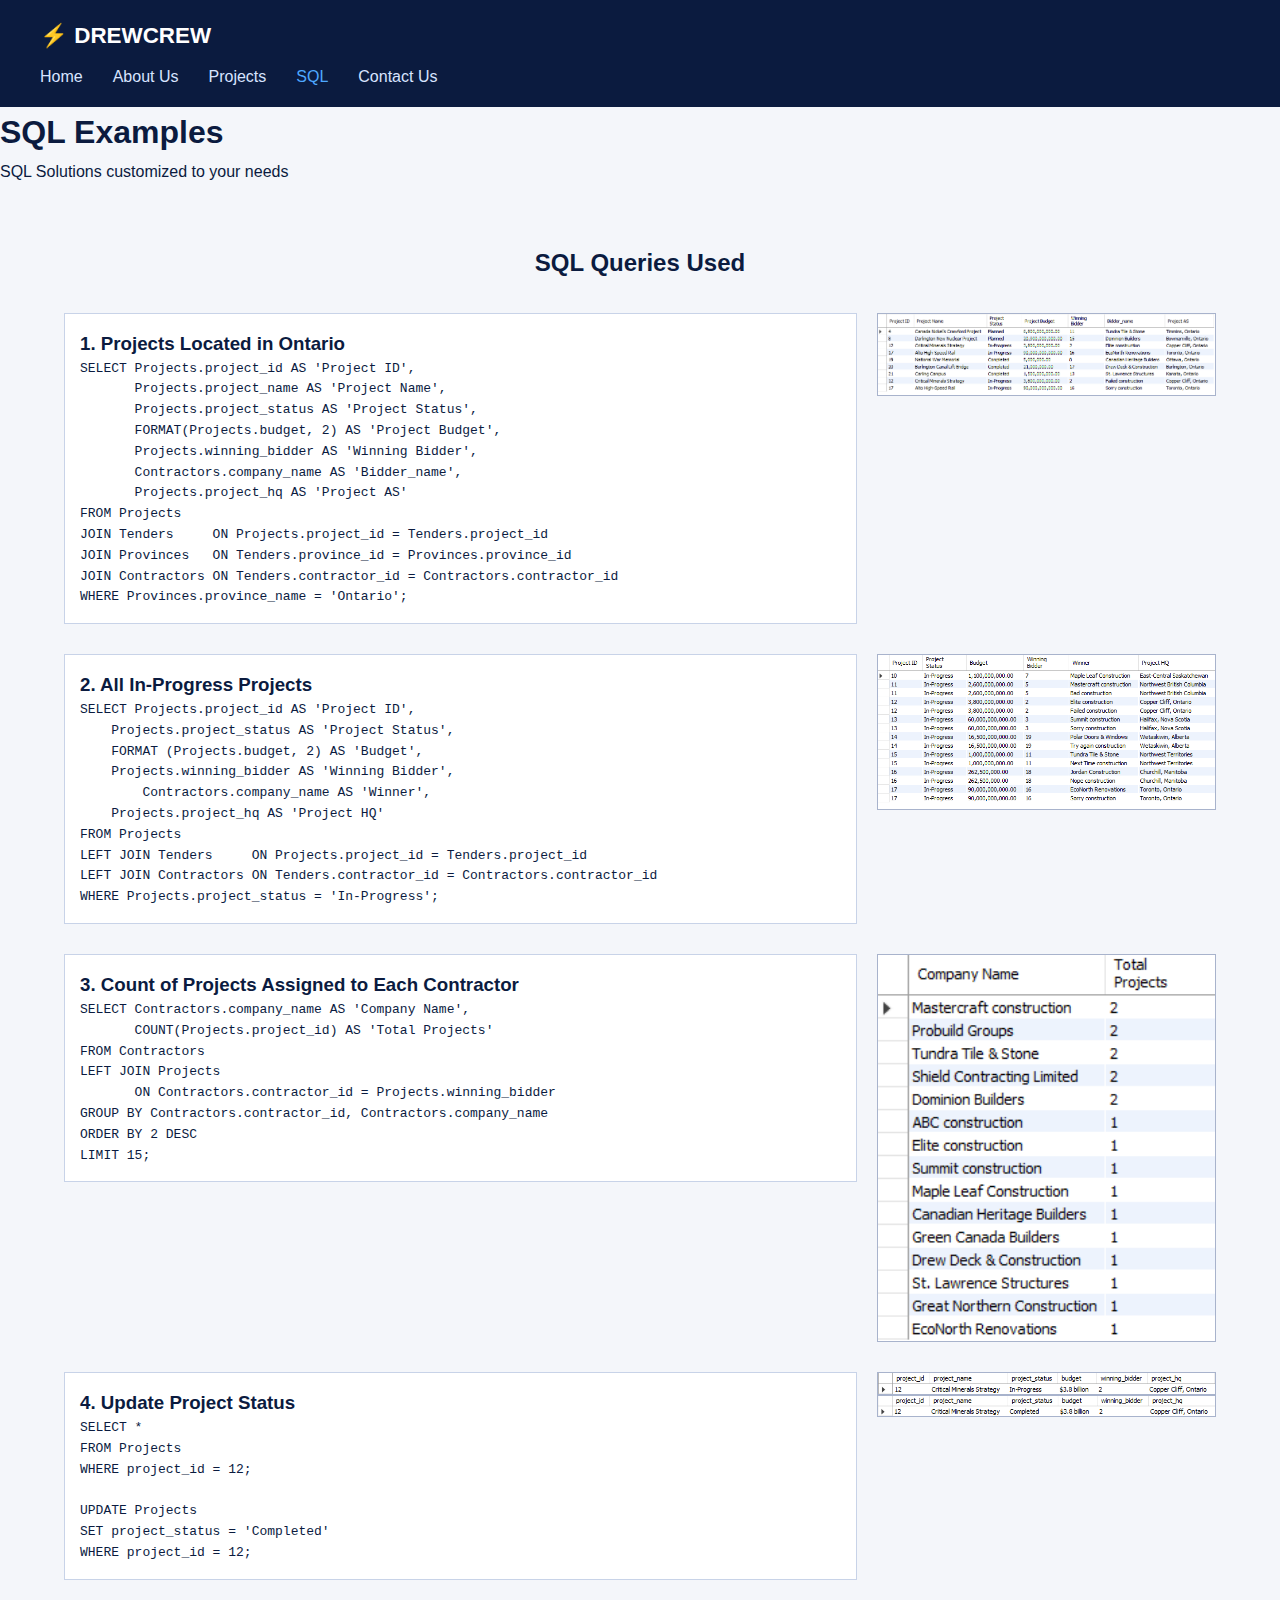
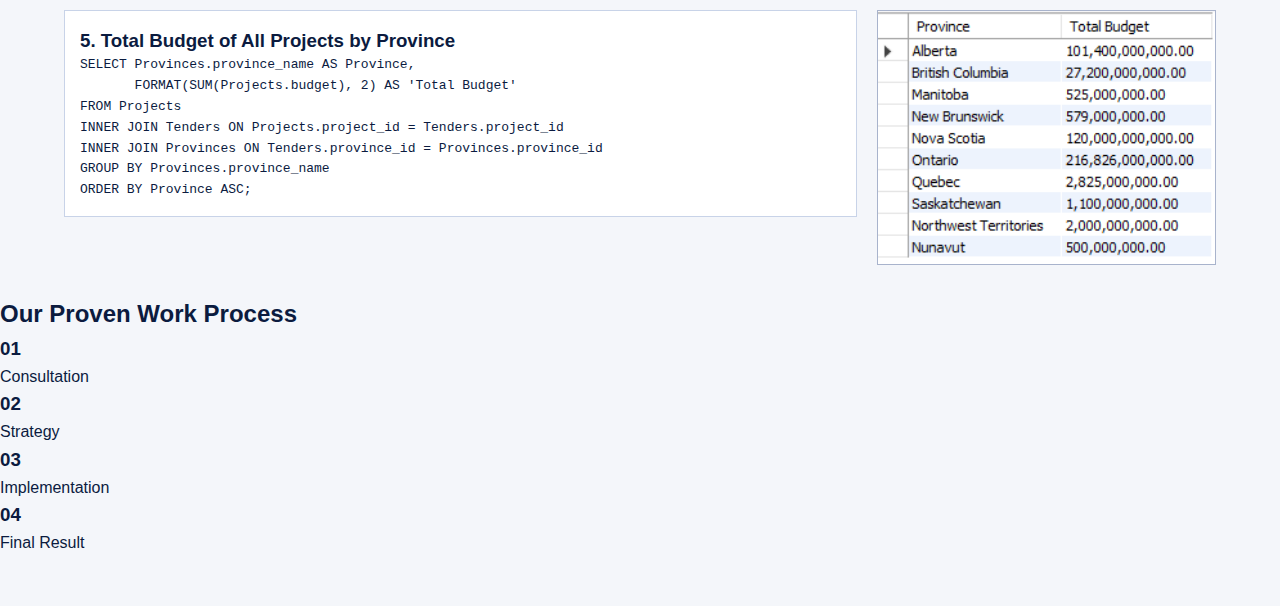
<file: sql.html>
<!DOCTYPE html>
<html lang="en">
	
<head>
    <meta charset="UTF-8">
    <meta name="viewport" content="width=device-width, initial-scale=1.0">
    <title>SQL Examples</title>
    <link rel="stylesheet" href="style.css">
</head>
	
<body>
	
<header>
    <div class="logo">⚡ DREWCREW</div>
    <ul>
        <li><a href="index.html">Home</a></li>
        <li><a href="about.html">About Us</a></li>
        <li><a href="projects.html">Projects</a></li>
        <li><a href="sql.html" style="color:#4ea8ff">SQL</a></li>
        <li><a href="contact.html">Contact Us</a></li>
    </ul>
</header>

    <!-- Page Title Banner -->
    <div class="page-banner">
        <h1>SQL Examples</h1>
        <p>SQL Solutions customized to your needs</p>
    </div>

<!-- SQL QUERIES -->
    <section class="sql-section">
        <h2>SQL Queries Used</h2>

        <!-- Query 1 -->
        <div class="sql-row">
            <div class="sql-block">
                <h3>1. Projects Located in Ontario</h3>
<pre>
SELECT Projects.project_id AS 'Project ID',
       Projects.project_name AS 'Project Name',
       Projects.project_status AS 'Project Status',
       FORMAT(Projects.budget, 2) AS 'Project Budget',
       Projects.winning_bidder AS 'Winning Bidder',
       Contractors.company_name AS 'Bidder_name',
       Projects.project_hq AS 'Project AS'
FROM Projects
JOIN Tenders     ON Projects.project_id = Tenders.project_id 
JOIN Provinces   ON Tenders.province_id = Provinces.province_id
JOIN Contractors ON Tenders.contractor_id = Contractors.contractor_id
WHERE Provinces.province_name = 'Ontario';
</pre>
            </div>

            <div class="sql-image">
			<a href="1.png">
                    <img src="1.png">
					</a>
            </div>
        </div>

        <!-- Query 2 -->
        <div class="sql-row">
            <div class="sql-block">
                <h3>2. All In-Progress Projects</h3>
<pre>
SELECT Projects.project_id AS 'Project ID',
    Projects.project_status AS 'Project Status',
    FORMAT (Projects.budget, 2) AS 'Budget',
    Projects.winning_bidder AS 'Winning Bidder',
	Contractors.company_name AS 'Winner',
    Projects.project_hq AS 'Project HQ'
FROM Projects
LEFT JOIN Tenders     ON Projects.project_id = Tenders.project_id
LEFT JOIN Contractors ON Tenders.contractor_id = Contractors.contractor_id
WHERE Projects.project_status = 'In-Progress';
</pre>
            </div>

            <div class="sql-image">
			<a href="2.png">
                       <img src="2.png">
					   </a>
              </div>
        </div>

        <!-- Query 3 -->
        <div class="sql-row">
            <div class="sql-block">
                <h3>3. Count of Projects Assigned to Each Contractor</h3>
<pre>
SELECT Contractors.company_name AS 'Company Name',
       COUNT(Projects.project_id) AS 'Total Projects'
FROM Contractors
LEFT JOIN Projects
       ON Contractors.contractor_id = Projects.winning_bidder
GROUP BY Contractors.contractor_id, Contractors.company_name
ORDER BY 2 DESC
LIMIT 15;
</pre>
            </div>

            <div class="sql-image">
                <a href="3.png">
                    <img src="3.png">
                </a>
            </div>
        </div>

        <!-- Query 4 -->
        <div class="sql-row">
            <div class="sql-block">
                <h3>4. Update Project Status</h3>
<pre>
SELECT *
FROM Projects
WHERE project_id = 12;

UPDATE Projects
SET project_status = 'Completed'
WHERE project_id = 12;
</pre>
            </div>

            <div class="sql-image">
			<a href="4A.png">
                <img src="4A.png">
				</a>
			
				<a href="4B.png">
                <img src="4B.png">
				</a>
            </div>
        </div>

        <!-- Query 5 -->
        <div class="sql-row">
            <div class="sql-block">
                <h3>5. Total Budget of All Projects by Province</h3>
<pre>
SELECT Provinces.province_name AS Province,
       FORMAT(SUM(Projects.budget), 2) AS 'Total Budget'
FROM Projects
INNER JOIN Tenders ON Projects.project_id = Tenders.project_id
INNER JOIN Provinces ON Tenders.province_id = Provinces.province_id
GROUP BY Provinces.province_name
ORDER BY Province ASC;
</pre>
            </div>

            <div class="sql-image">
                <a href="5.png">
                    <img src="5.png">
                </a>
            </div>
        </div>

    </section>

<footer>
    <h2>Our Proven Work Process</h2>

    <div class="footer-steps">
        <div class="footer-step">
            <h3>01</h3>
            <p>Consultation</p>
        </div>

        <div class="footer-step">
            <h3>02</h3>
            <p>Strategy</p>
        </div>

        <div class="footer-step">
            <h3>03</h3>
            <p>Implementation</p>
        </div>

        <div class="footer-step">
            <h3>04</h3>
            <p>Final Result</p>
        </div>
    </div>
</footer>


</body>
</html>
</file>
<file: style.css>
/* General page styling */
* {
    margin: 0;
    padding: 0;
    box-sizing: border-box;
}

body {
    font-family: Arial, sans-serif;
    background-color: #f4f6fa;
    color: #0b1b3f;
    line-height: 1.6;
    padding-bottom: 50px;
}

/* Header and navigation */
header {
    background-color: #0b1b3f;
    color: white;
    padding: 18px 40px;
}

header .logo {
    font-size: 1.4rem;
    font-weight: bold;
}

header ul {
    list-style: none;
    display: flex;
    gap: 30px;
    margin-top: 10px;
}

header ul a {
    color: #d8e4ff;
    text-decoration: none;
    font-weight: 500;
}

header ul a:hover {
    color: #4ea8ff;
}

/* Page title section */
.hero-title {
    text-align: center;
    padding: 40px 0;
}

.hero-title h1 {
    font-size: 2rem;
    margin-bottom: 5px;
}

.hero-title p {
    font-size: 1rem;
    color: #45527a;
}

/* Table layout */
.table-section {
    width: 90%;
    max-width: 1200px;
    margin: 0 auto;
}

.two-column-tables {
    display: flex;
    justify-content: space-between;
    gap: 20px;
}

.table-wrapper {
    width: 50%;
}

table {
    width: 100%;
    border-collapse: collapse;
    background-color: white;
    border: 1px solid #c6d1e4;
}

thead th {
    background-color: #0b1b3f;
    color: white;
    padding: 10px;
    text-align: left;
}

tbody td {
    padding: 10px;
    border-bottom: 1px solid #e1e6f0;
}

tbody tr:nth-child(even) {
    background-color: #eef2fb;
}

/* SQL section */
.sql-section {
    width: 90%;
    max-width: 1200px;
    margin: 60px auto 0 auto;
}

.sql-section h2 {
    text-align: center;
    margin-bottom: 30px;
}

.sql-row {
    display: flex;
    gap: 20px;
    margin-bottom: 30px;
    align-items: flex-start;
}

.sql-block {
    width: 70%;
    background: white;
    border: 1px solid #c8d3e8;
    padding: 15px;
}

.sql-image {
    width: 30%;
}

.sql-image img {
    width: 100%;
    height: auto;
    border: 1px solid #a8b3cc;
    display: block;
}
</file>
<file: 2.css>
/* GENERAL RESET */
* {
    margin: 0;
    padding: 0;
    box-sizing: border-box;
    font-family: Arial, Helvetica, sans-serif;
}

body {
    background: #f5f5f5;
    color: #333;
    line-height: 1.6;
}

/* HERO SECTION */
.hero {
    display: flex;
    justify-content: space-between;
    align-items: center;
    background: white;
    padding: 60px 8%;
    gap: 40px;
}

.hero-text h2 {
    font-size: 35px;
    font-weight: bold;
    color: #2f5fa4;
    margin-bottom: 15px;
}

.hero-text p {
    margin-bottom: 15px;
    max-width: 500px;
}

.hero-btns a {
    display: inline-block;
    margin-right: 15px;
    padding: 10px 20px;
    background: #2f5fa4;
    color: white;
    border-radius: 4px;
    text-decoration: none;
    font-size: 14px;
}

.hero img {
    width: 400px;
    height: auto;
    background: #ccc; /* placeholder if no image */
}

/* TOP BAR */
.top-bar {
    background: #2f5fa4;
    color: white;
    padding: 12px 0;
    text-align: center;
    display: flex;
    justify-content: center;
    gap: 50px;
    font-size: 14px;
}

/* ABOUT SECTION */
.about {
    padding: 70px 8%;
    background: white;
    display: flex;
    justify-content: space-between;
    align-items: center;
    gap: 40px;
}

.about-info h2 {
    font-size: 30px;
    margin-bottom: 15px;
    color: #2f5fa4;
}

.about-info p {
    margin-bottom: 15px;
}

.stats {
    display: flex;
    gap: 40px;
    margin-top: 20px;
}

.stat {
    font-size: 22px;
    font-weight: bold;
    color: #2f5fa4;
    text-align: center;
}

/* SERVICES SECTION */
.services {
    text-align: center;
    padding: 80px 8%;
    background: #f9f9f9;
}

.services h2 {
    font-size: 28px;
    margin-bottom: 40px;
    color: #333;
}

.service-boxes {
    display: grid;
    grid-template-columns: repeat(3, 1fr);
    gap: 25px;
}

.service-box {
    background: #e4edf7;
    padding: 30px 20px;
    border-radius: 6px;
}

.service-box h3 {
    color: #2f5fa4;
    margin-bottom: 10px;
}

/* PROCESS SECTION */
.process {
    padding: 80px 8%;
    background: white;
    text-align: center;
}

.process h2 {
    margin-bottom: 40px;
    color: #2f5fa4;
}

.process-steps {
    display: flex;
    justify-content: space-between;
    gap: 20px;
}

.step {
    background: #e4edf7;
    padding: 25px;
    width: 22%;
    border-radius: 6px;
}

.step h3 {
    font-size: 30px;
    color: #2f5fa4;
    margin-bottom: 8px;
}
</file>
